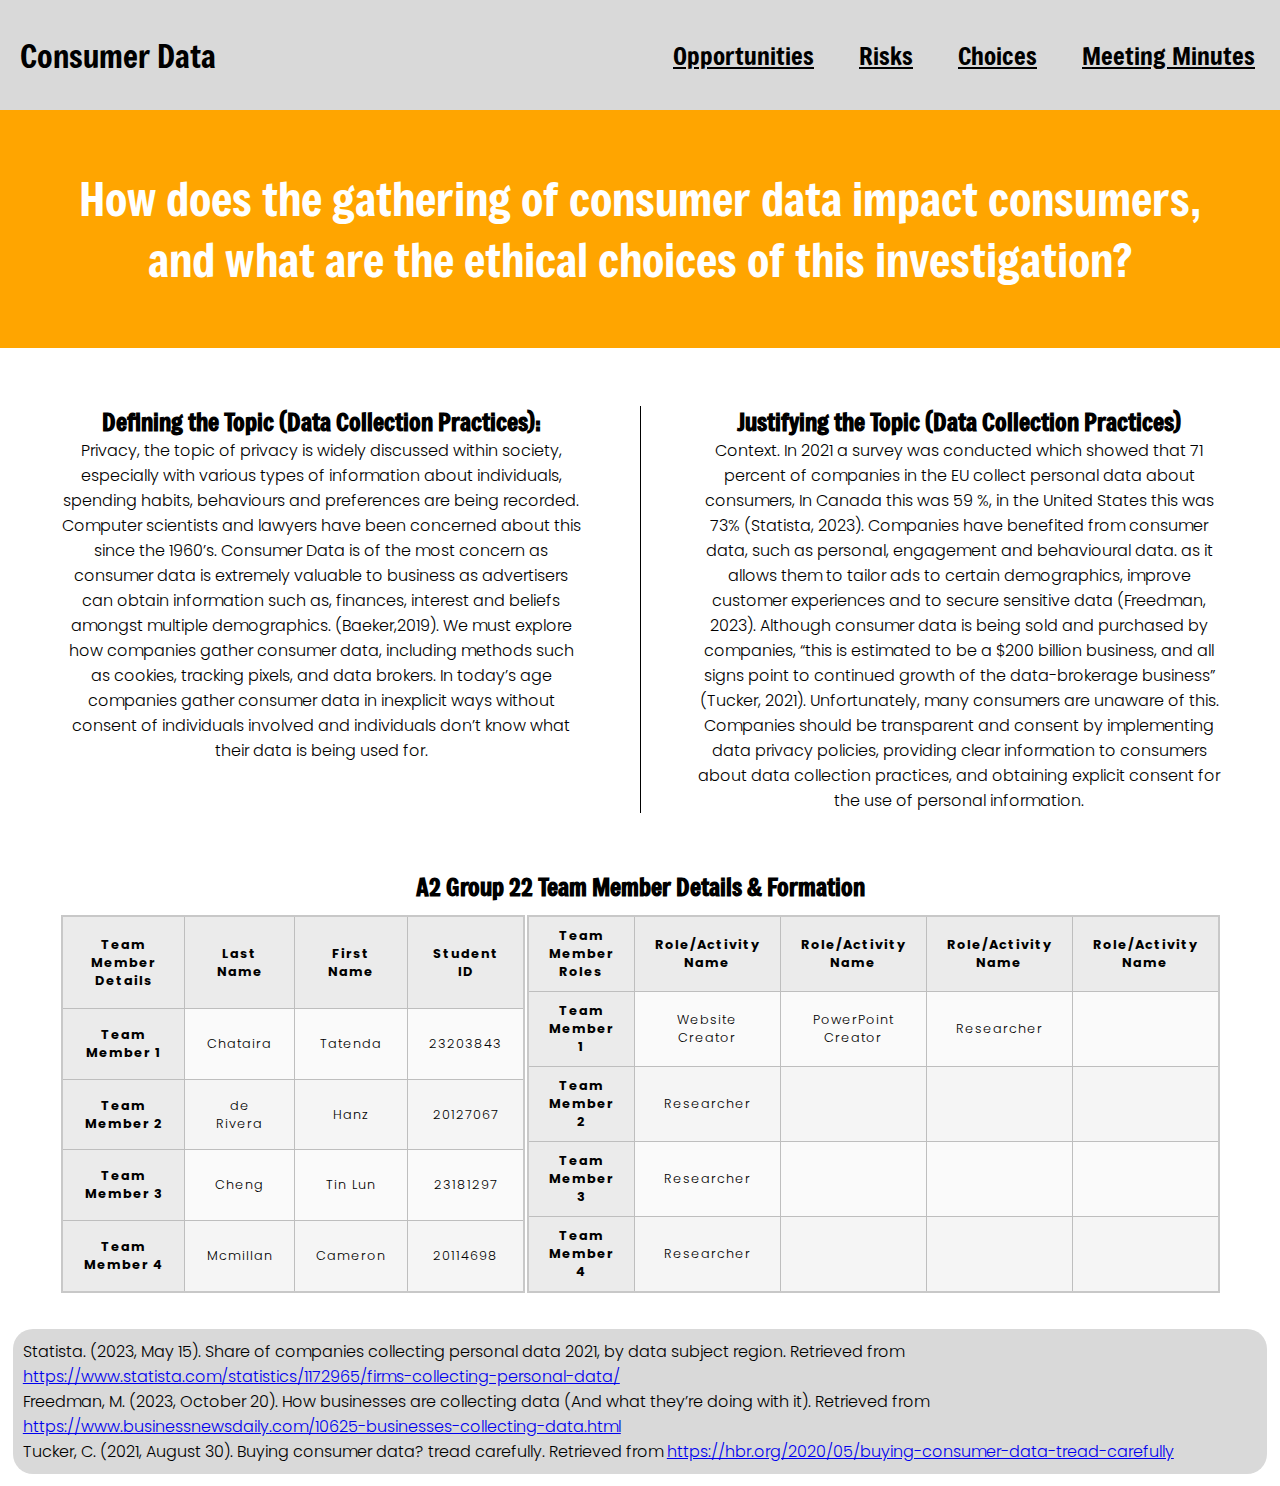
<file: index.html>
<!DOCTYPE html>
<html lang="en">
<head>
    <meta charset="UTF-8">
    <meta name="viewport" content="width=device-width, initial-scale=1.0">
    <link rel="preconnect" href="https://fonts.googleapis.com">
    <link rel="preconnect" href="https://fonts.gstatic.com" crossorigin>
    <link href="https://fonts.googleapis.com/css2?family=Freeman&display=swap" rel="stylesheet">
    <link rel="stylesheet" href="stylesheet.css">
    <link rel="preconnect" href="https://fonts.googleapis.com">
<link rel="preconnect" href="https://fonts.gstatic.com" crossorigin>
<link href="https://fonts.googleapis.com/css2?family=Poppins:ital,wght@0,100;0,200;0,300;0,400;0,500;0,600;0,700;0,800;0,900;1,100;1,200;1,300;1,400;1,500;1,600;1,700;1,800;1,900&display=swap" rel="stylesheet">
    <title>Consumer Data</title>
</head>
<body>
    <div class="container">
        <header>
    <div class="nav">
        <h1>Consumer Data</h1>
        <div class="right_nav">
        <ul>
            <li><a href="opportunities.html">Opportunities</a></li>
            <li><a href="risks.html">Risks</a></li>
            <li><a href="choices.html">Choices</a></li>
            <li><a href="meeting.html">Meeting Minutes</a></li>
        </ul>
    </div>
    </header>
        <div class="main_content">
            <section class="hero">
                <div class="left-column"></div>
                <div class="middle-column">
                  <p>How does the gathering of consumer data impact consumers, and what are the ethical choices of this investigation?</p>
                </div>
                <div class="right-column"></div>
              </section>
              <section class="content">
                <div class="left-column"></div>
                <div class="middle-column">
                    <div class="topic">
                    <div class="definition">
                        <h2>Defining the Topic (Data Collection Practices):</h2>
                        <p>Privacy, the topic of privacy is widely discussed within society, especially with various types of information about individuals, spending habits, behaviours and preferences are being recorded. Computer scientists and lawyers have been concerned about this since the 1960’s.  Consumer Data is of the most concern as consumer data is extremely valuable to business as advertisers can obtain information such as, finances, interest and beliefs amongst multiple demographics. (Baeker,2019). We must explore how companies gather consumer data, including methods such as cookies, tracking pixels, and data brokers. In today’s age companies gather consumer data in inexplicit ways without consent of individuals involved and individuals don’t know what their data is being used for.</p>
                    </div>
                    <div class="vl"></div>
                    <div class="justification">
                        <h2>Justifying the Topic (Data Collection Practices)</h2>
                        <p>Context. In 2021 a survey was conducted which showed that 71 percent of companies in the EU collect personal data about consumers, In Canada this was 59 %, in the United States this was 73% (Statista, 2023). Companies have benefited from consumer data, such as personal, engagement and behavioural data.  as it allows them to tailor ads to certain demographics, improve customer experiences and to secure sensitive data (Freedman, 2023).  Although consumer data is being sold and purchased by companies, “this is estimated to be a $200 billion business, and all signs point to continued growth of the data-brokerage business” (Tucker, 2021).  Unfortunately, many consumers are unaware of this. Companies should be transparent and consent by implementing data privacy policies, providing clear information to consumers about data collection practices, and obtaining explicit consent for the use of personal information.</p>
                    </div>
                </div>
                <div class="table-title">
                <h2>A2 Group 22 Team Member Details & Formation</h2>
            </div>
                <div class="member_roles">
                    
                    <table>
                        <p>
                        <body ><th>Team Member Details</th>
                        
                            
                            <th scope="col" class="last name">Last Name</th> 
                            <th scope="col" class="first name">First Name</th> 
                            <th scope="col" class="id">Student ID</th> 
                            
                        </tr>
                        
                        </p>
                        
                        <p align = "left"</p>
                            <th scope="row">Team Member 1</th>
                            <td>Chataira</td>
                            <td>Tatenda</td>
                            <td>23203843</td>
                            
                       </tr>
                        <p align = "left"</p>
                        <th scope="row">Team Member 2</th>
                            <td>de Rivera</td>
                            <td>Hanz</td>
                            <td>20127067</td>
                            
                     
                        </tr>
                        <th scope="row">Team Member 3</th>
                            <td>Cheng</td>
                            <td>Tin Lun</td>
                            <td>23181297</td>
                            
                      
                        </tr>
                        <th scope="row">Team Member 4</th>
                        <td>Mcmillan</td>
                        <td>Cameron</td>
                        <td>20114698</td>
                        
                    
                    </tr>
                        
                      
                    </table>
                    <table>
                        <p>
                        <body ><th>Team Member Roles</th>
                        
                            
                            <th scope="col" class="role1">Role/Activity Name</th> 
                            <th scope="col" class="role2">Role/Activity Name</th> 
                            <th scope="col" class="role3">Role/Activity Name</th> 
                            <th scope="col" class="role4">Role/Activity Name</th> 
                        </tr>
                        
                        </p>
                        
                        <p align = "left"</p>
                            <th scope="row">Team Member 1</th>
                            <td>Website Creator</td>
                            <td>PowerPoint Creator</td>
                            <td>Researcher</td>
                            <td></td>
                       </tr>
                        <p align = "left"</p>
                        <th scope="row">Team Member 2</th>
                            <td>Researcher</td>
                            <td></td>
                            <td></td>
                            <td></td>
                     
                        </tr>
                        <th scope="row">Team Member 3</th>
                            <td>Researcher</td>
                            <td></td>
                            <td></td>
                            <td></td>
                      
                        </tr>
                        <th scope="row">Team Member 4</th>
                        <td>Researcher</td>
                        <td></td>
                        <td></td>
                        <td></td>
                    
                    </tr>
                        
                      
                    </table>
            </div>
                </div>
                 
                 </div>
                <div class="right-column"></div>
              </section>
              
        <section class="refrences">
            <p>Statista. (2023, May 15). Share of companies collecting personal data 2021, by data subject region. Retrieved from <a href="https://www.statista.com/statistics/1172965/firms-collecting-personal-data/">https://www.statista.com/statistics/1172965/firms-collecting-personal-data/</a></p>
            <p>Freedman, M. (2023, October 20). How businesses are collecting data (And what they’re doing with it). Retrieved from <a href=" https://www.businessnewsdaily.com/10625-businesses-collecting-data.html"> https://www.businessnewsdaily.com/10625-businesses-collecting-data.html</a></p>
            <p>Tucker, C. (2021, August 30). Buying consumer data? tread carefully. Retrieved from <a href="https://hbr.org/2020/05/buying-consumer-data-tread-carefully">https://hbr.org/2020/05/buying-consumer-data-tread-carefully</a></p>
        </section>
    </div>
</div>
</body>
</html>
</file>
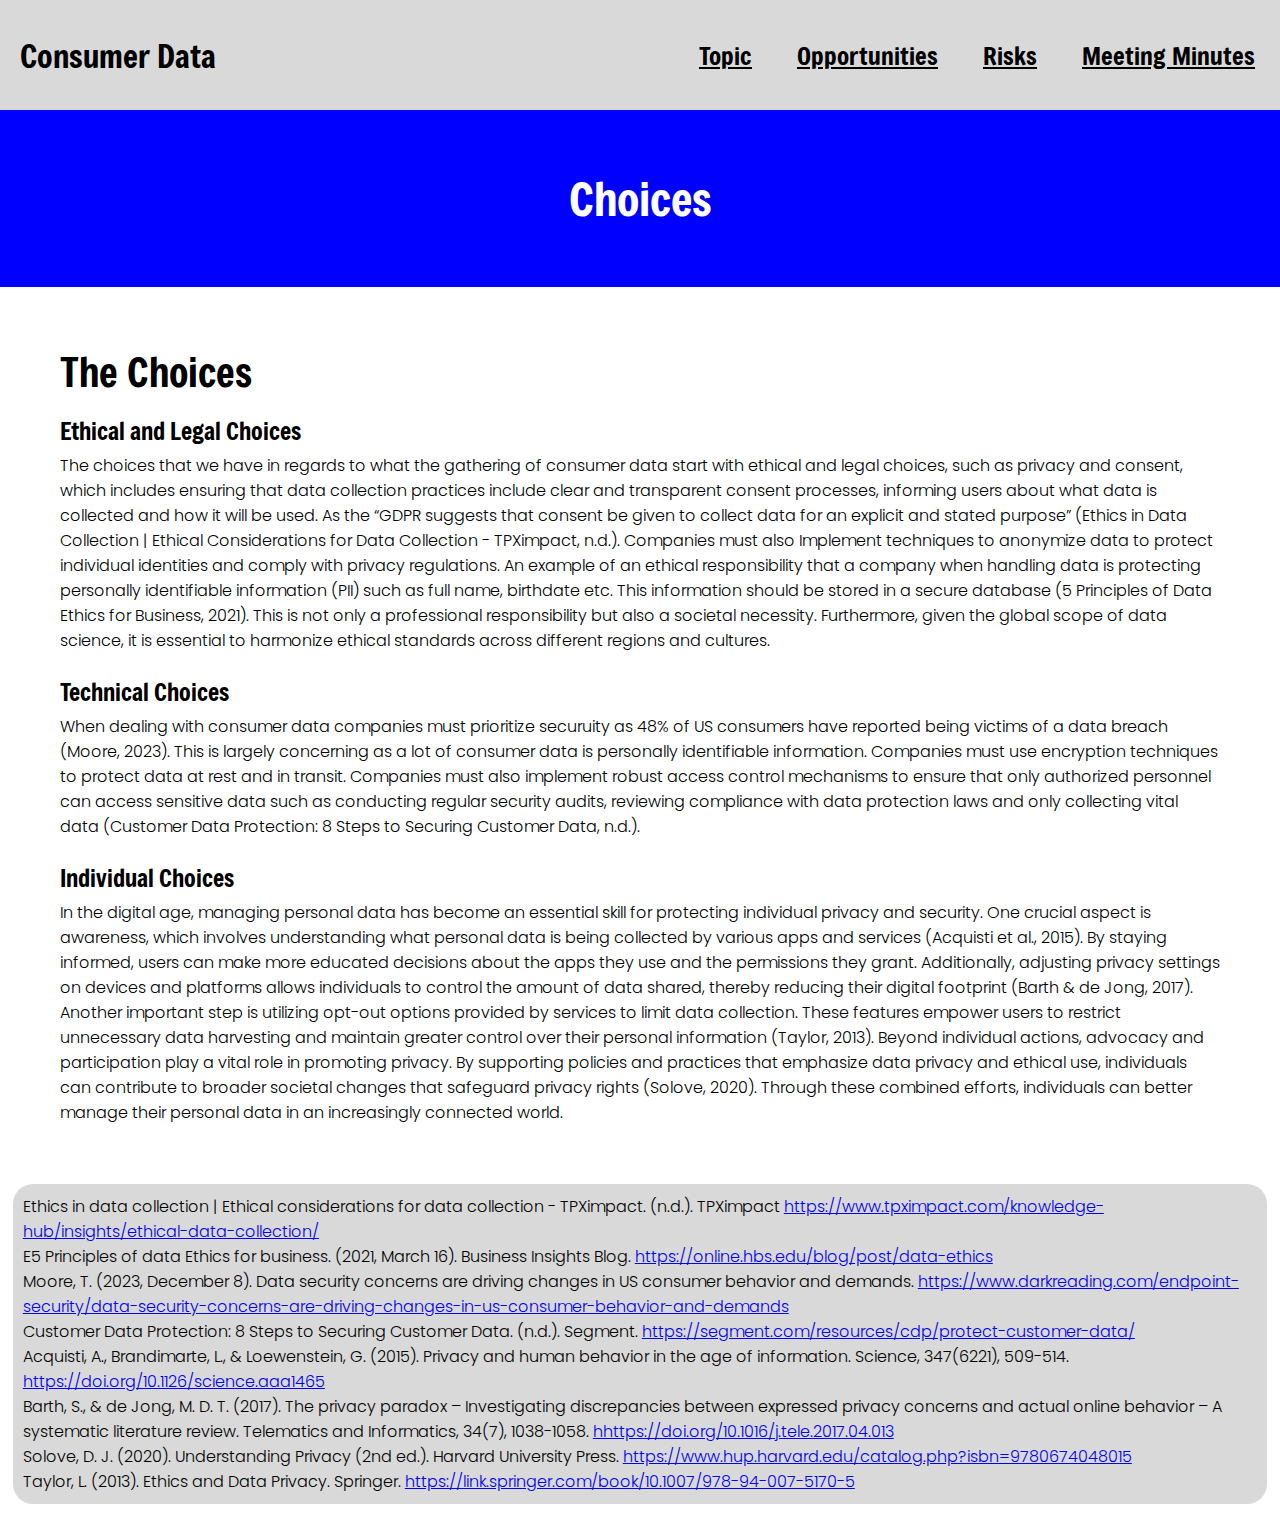
<file: choices.html>
<!DOCTYPE html>
<html lang="en">
<head>
    <meta charset="UTF-8">
    <meta name="viewport" content="width=device-width, initial-scale=1.0">
    <link rel="preconnect" href="https://fonts.googleapis.com">
    <link rel="preconnect" href="https://fonts.gstatic.com" crossorigin>
    <link href="https://fonts.googleapis.com/css2?family=Freeman&display=swap" rel="stylesheet">
    <link rel="stylesheet" href="stylesheet.css">
    <link rel="preconnect" href="https://fonts.googleapis.com">
<link rel="preconnect" href="https://fonts.gstatic.com" crossorigin>
<link href="https://fonts.googleapis.com/css2?family=Poppins:ital,wght@0,100;0,200;0,300;0,400;0,500;0,600;0,700;0,800;0,900;1,100;1,200;1,300;1,400;1,500;1,600;1,700;1,800;1,900&display=swap" rel="stylesheet">
    <title>Choices</title>

</head>
<body>
    <div class="container_3">
        <header>
    <div class="nav">
        <h1>Consumer Data</h1>
        <div class="right_nav">
        <ul>
            <li><a href="index.html">Topic</a></li>
            <li><a href="opportunities.html">Opportunities</a></li>
            <li><a href="risks.html">Risks</a></li>
            <li><a href="meeting.html">Meeting Minutes</a></li>
        </ul>
    </div>
    </header>
        <div class="main_content">
            <section class="hero">
                <div class="left-column"></div>
                <div class="middle-column">
                  <p>Choices</p>
                </div>
                <div class="right-column"></div>
            </section>
                <section class="content">
                    <div class="left-column"></div>
                    <div class="middle-column">
                        <div class="choices">
                            <h2 style="font-size: 40px;">The Choices</h2>
                    <div class="ethical">
                        <h2>Ethical and Legal Choices</h2>
                        <p>The choices that we have in regards to what the gathering of consumer data start with ethical and legal choices, such as privacy and consent, which includes ensuring that data collection practices include clear and transparent consent processes, informing users about what data is collected and how it will be used. As the “GDPR suggests that consent be given to collect data for an explicit and stated purpose” (Ethics in Data Collection | Ethical Considerations for Data Collection - TPXimpact, n.d.). Companies must also Implement techniques to anonymize data to protect individual identities and comply with privacy regulations. An example of an ethical responsibility that a company when handling data is protecting personally identifiable information (PII) such as full name, birthdate etc. This information should be stored in a secure database (5 Principles of Data Ethics for Business, 2021). This is not only a professional responsibility but also a societal necessity. Furthermore, given the global scope of data science, it is essential to harmonize ethical standards across different regions and cultures.</p>
                    </div>
                    <div class="technical">
                        <h2>Technical Choices</h2>
                        <p>
                            When dealing with consumer data companies must prioritize securuity as 48% of US consumers have reported being victims of a data breach (Moore, 2023). This is largely concerning as a lot of consumer data is personally identifiable information. Companies must use encryption techniques to protect data at rest and in transit. Companies must also implement robust access control mechanisms to ensure that only authorized personnel can access sensitive data such as conducting regular security audits, reviewing compliance with data protection laws and only collecting vital data (Customer Data Protection: 8 Steps to Securing Customer Data, n.d.). 
                            </p>
                    </div>
                    <div class="individual">
                        <h2>Individual Choices</h2>
                        <p>In the digital age, managing personal data has become an essential skill for protecting individual privacy and security. One crucial aspect is awareness, which involves understanding what personal data is being collected by various apps and services (Acquisti et al., 2015). By staying informed, users can make more educated decisions about the apps they use and the permissions they grant. Additionally, adjusting privacy settings on devices and platforms allows individuals to control the amount of data shared, thereby reducing their digital footprint (Barth & de Jong, 2017). Another important step is utilizing opt-out options provided by services to limit data collection. These features empower users to restrict unnecessary data harvesting and maintain greater control over their personal information (Taylor, 2013). Beyond individual actions, advocacy and participation play a vital role in promoting privacy. By supporting policies and practices that emphasize data privacy and ethical use, individuals can contribute to broader societal changes that safeguard privacy rights (Solove, 2020). Through these combined efforts, individuals can better manage their personal data in an increasingly connected world.</p>
                    </div>

                        </div>
                    </div>
                    <div class="right-column"></div>
                  </section>
        </div>
        <section class="refrences">
            <p>Ethics in data collection | Ethical considerations for data collection - TPXimpact. (n.d.). TPXimpact <a href="https://www.tpximpact.com/knowledge-hub/insights/ethical-data-collection/">https://www.tpximpact.com/knowledge-hub/insights/ethical-data-collection/</a></p>
            <p>E5 Principles of data Ethics for business. (2021, March 16). Business Insights Blog. <a href="https://online.hbs.edu/blog/post/data-ethics">https://online.hbs.edu/blog/post/data-ethics</a></p>
            <p>Moore, T. (2023, December 8). Data security concerns are driving changes in US consumer behavior and demands. <a href="https://www.darkreading.com/endpoint-security/data-security-concerns-are-driving-changes-in-us-consumer-behavior-and-demands">https://www.darkreading.com/endpoint-security/data-security-concerns-are-driving-changes-in-us-consumer-behavior-and-demands</a></p>
            <p>Customer Data Protection: 8 Steps to Securing Customer Data. (n.d.). Segment. <a href="https://segment.com/resources/cdp/protect-customer-data/">https://segment.com/resources/cdp/protect-customer-data/</a></p>
            <p>Acquisti, A., Brandimarte, L., & Loewenstein, G. (2015). Privacy and human behavior in the age of information. Science, 347(6221), 509-514. <a href="https://doi.org/10.1126/science.aaa1465">https://doi.org/10.1126/science.aaa1465</a></p>
            <p>Barth, S., & de Jong, M. D. T. (2017). The privacy paradox – Investigating discrepancies between expressed privacy concerns and actual online behavior – A systematic literature review. Telematics and Informatics, 34(7), 1038-1058. <a href="https://doi.org/10.1016/j.tele.2017.04.013">hhttps://doi.org/10.1016/j.tele.2017.04.013</a></p>
            <p>Solove, D. J. (2020). Understanding Privacy (2nd ed.). Harvard University Press. <a href="https://www.hup.harvard.edu/catalog.php?isbn=9780674048015">https://www.hup.harvard.edu/catalog.php?isbn=9780674048015</a></p>
            <p>Taylor, L. (2013). Ethics and Data Privacy. Springer. <a href="https://link.springer.com/book/10.1007/978-94-007-5170-5">https://link.springer.com/book/10.1007/978-94-007-5170-5</a></p>
        </section>
</div>
    
</body>
</html>
</file>
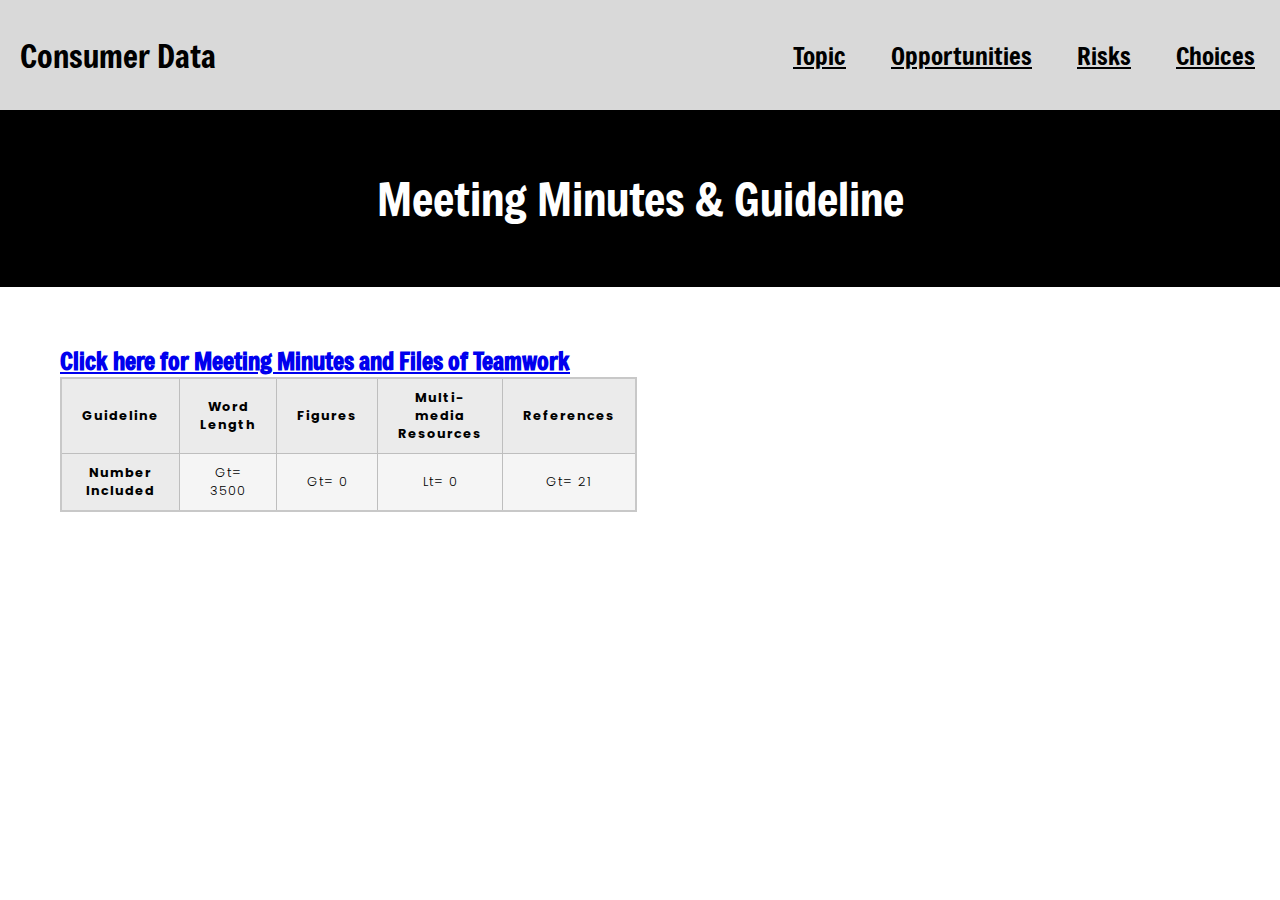
<file: meeting.html>
<!DOCTYPE html>
<html lang="en">
<head>
    <meta charset="UTF-8">
    <meta name="viewport" content="width=device-width, initial-scale=1.0">
    <link rel="preconnect" href="https://fonts.googleapis.com">
    <link rel="preconnect" href="https://fonts.gstatic.com" crossorigin>
    <link href="https://fonts.googleapis.com/css2?family=Freeman&display=swap" rel="stylesheet">
    <link rel="stylesheet" href="stylesheet.css">
    <link rel="preconnect" href="https://fonts.googleapis.com">
<link rel="preconnect" href="https://fonts.gstatic.com" crossorigin>
<link href="https://fonts.googleapis.com/css2?family=Poppins:ital,wght@0,100;0,200;0,300;0,400;0,500;0,600;0,700;0,800;0,900;1,100;1,200;1,300;1,400;1,500;1,600;1,700;1,800;1,900&display=swap" rel="stylesheet">
    <title>Meeting Minutes</title>
</head>
<body>
    <div class="container_5">
        <header>
    <div class="nav">
        <h1>Consumer Data</h1>
        <div class="right_nav">
        <ul>
            <li><a href="index.html">Topic</a></li>
            <li><a href="opportunities.html">Opportunities</a></li>
            <li><a href="risks.html">Risks</a></li>
            <li><a href="choices.html">Choices</a></li>
        </ul>
    </div>
    </header>
        <div class="main_content">
            <section class="hero">
                <div class="left-column"></div>
                <div class="middle-column">
                  <p>Meeting Minutes & Guideline</p>
                </div>
                <div class="right-column"></div>
              </section>
              <section class="content">
                <div class="left-column"></div>
                <div class="middle-column">
                    
                    <h2><a href="https://autuni-my.sharepoint.com/:f:/g/personal/hmc4229_autuni_ac_nz/ErtSE_fcw6JAmVSuVoAA7asBXSlOu4RL1MMJ5qfvgPeBqA?e=vzH37o">Click here for Meeting Minutes and Files of Teamwork</a></h2>

                    <table>
                        <p>
                        <body ><th>Guideline</th>
                        
                            
                            <th scope="col" class="word length">Word Length</th>
                            <th scope="col" class="first name">Figures</th> 
                            <th scope="col" class="id">Multi-media  Resources</th> 
                            <th scope="col" class="email">References</th>
                        <tr></tr>
                        
                        </p>
                        
                        <p align = "left"</p>
                            <th scope="row">Number Included</th>
                            <td> Gt= 3500</td>
                            <td> Gt= 0</td>
                            <td> Lt= 0</td>
                            <td> Gt= 21</td>
                       </tr>
                        
                      
                    </table>
            </div>
                </div>
                 
                 </div>
                <div class="right-column"></div>
              </section>
              
    </div>
</div>
</body>
</html>
</file>
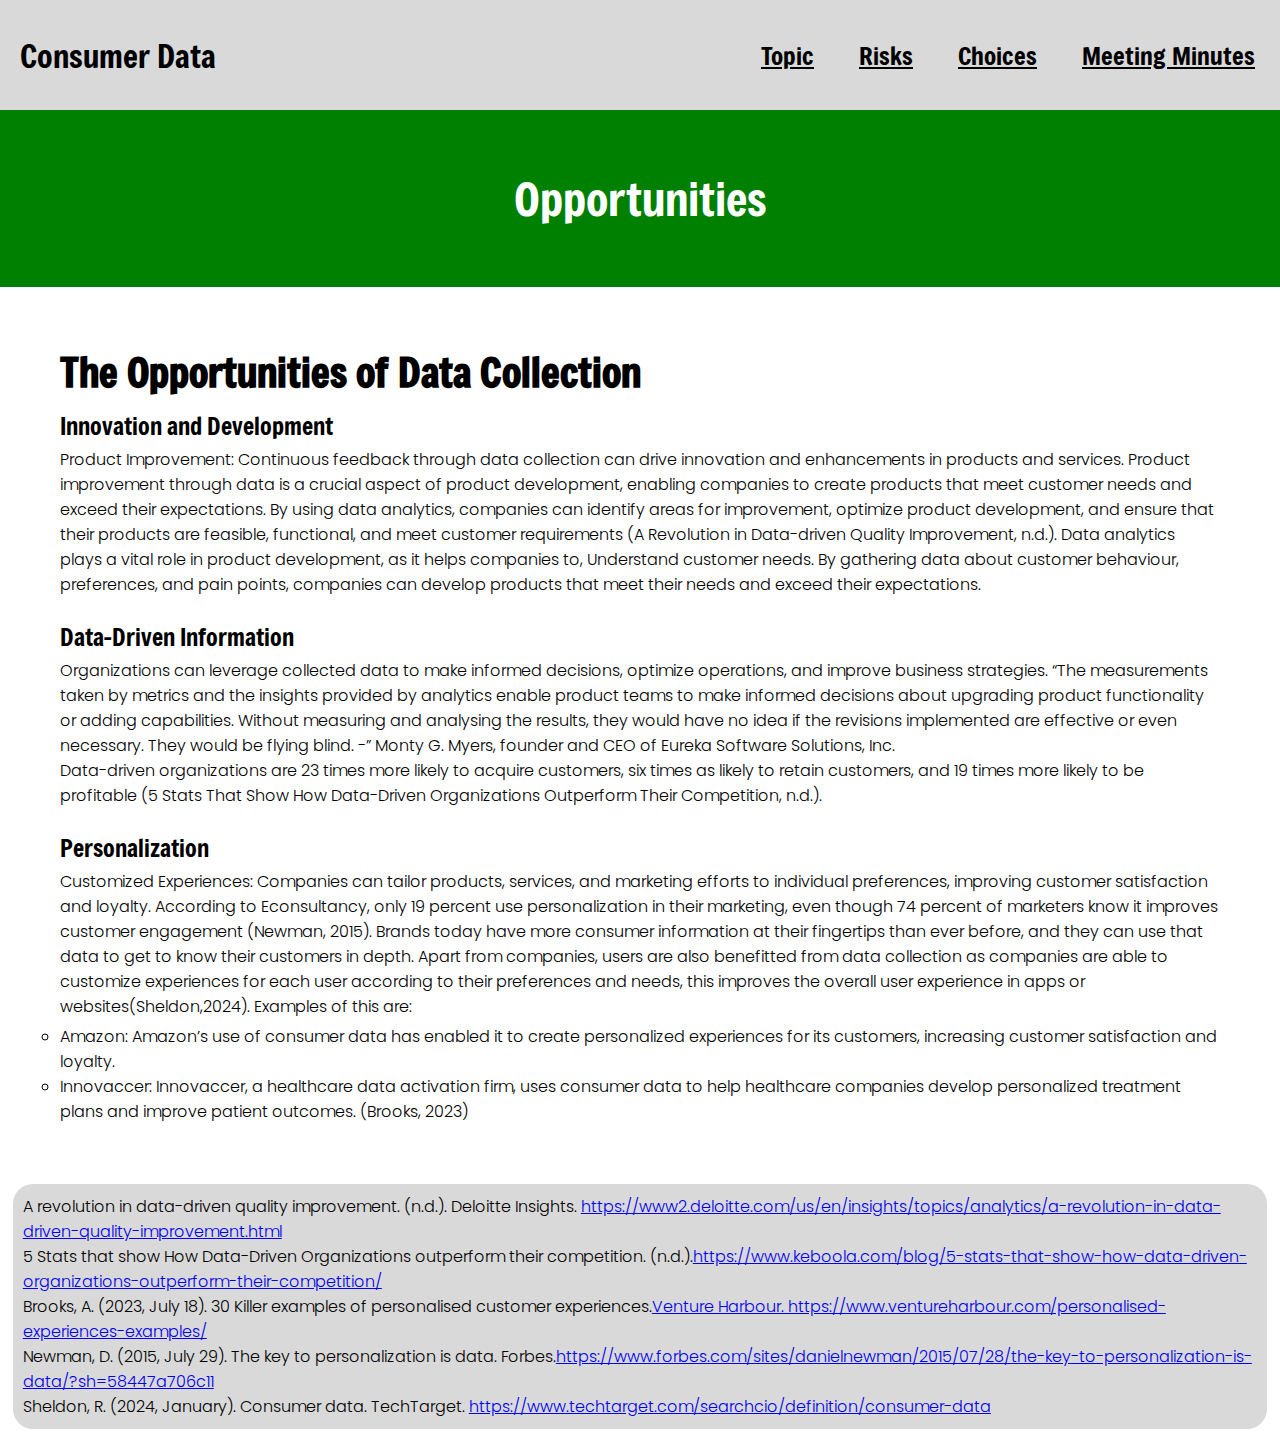
<file: opportunities.html>
<!DOCTYPE html>
<html lang="en">
<head>
    <meta charset="UTF-8">
    <meta name="viewport" content="width=device-width, initial-scale=1.0">
    <link rel="preconnect" href="https://fonts.googleapis.com">
    <link rel="preconnect" href="https://fonts.gstatic.com" crossorigin>
    <link href="https://fonts.googleapis.com/css2?family=Freeman&display=swap" rel="stylesheet">
    <link rel="stylesheet" href="stylesheet.css">
    <link rel="preconnect" href="https://fonts.googleapis.com">
<link rel="preconnect" href="https://fonts.gstatic.com" crossorigin>
<link href="https://fonts.googleapis.com/css2?family=Poppins:ital,wght@0,100;0,200;0,300;0,400;0,500;0,600;0,700;0,800;0,900;1,100;1,200;1,300;1,400;1,500;1,600;1,700;1,800;1,900&display=swap" rel="stylesheet">
    <title>Opportunities</title>

</head>
<body>
    <div class="container_2">
        <header>
    <div class="nav">
        <h1>Consumer Data</h1>
        <div class="right_nav">
        <ul>
            <li><a href="index.html">Topic</a></li>
            <li><a href="risks.html">Risks</a></li>
            <li><a href="choices.html">Choices</a></li>
            <li><a href="meeting.html">Meeting Minutes</a></li>
        </ul>
    </div>
    </header>
        <div class="main_content">
            <section class="hero">
                <div class="left-column"></div>
                <div class="middle-column">
                  <p>Opportunities</p>
                </div>
                <div class="right-column"></div>
            </section>
                <section class="content">
                    <div class="left-column"></div>
                    <div class="middle-column">
                        <h2 style="font-size: 40px;">The Opportunities of Data Collection</h2>
                        <div class="opportunities">
                            <div class="innovation">
                                <h2>Innovation and Development </h2>
                                <p>Product Improvement: Continuous feedback through data collection can drive innovation and enhancements in products and services.  Product improvement through data is a crucial aspect of product development, enabling companies to create products that meet customer needs and exceed their expectations. By using data analytics, companies can identify areas for improvement, optimize product development, and ensure that their products are feasible, functional, and meet customer requirements (A Revolution in Data-driven Quality Improvement, n.d.).
                                    Data analytics plays a vital role in product development, as it helps companies to, Understand customer needs. By gathering data about customer behaviour, preferences, and pain points, companies can develop products that meet their needs and exceed their expectations.
                                    </p>
                            </div>
                            <div class="Data Driven Information">
                                <h2>Data-Driven Information </h2>
                                <p>Organizations can leverage collected data to make informed decisions, optimize operations, and improve business strategies. “The measurements taken by metrics and the insights provided by analytics enable product teams to make informed decisions about upgrading product functionality or adding capabilities. Without measuring and analysing the results, they would have no idea if the revisions implemented are effective or even necessary. They would be flying blind. -” Monty G. Myers, founder and CEO of Eureka Software Solutions, Inc.</p>
                                <p>Data-driven organizations are 23 times more likely to acquire customers, six times as likely to retain customers, and 19 times more likely to be profitable (5 Stats That Show How Data-Driven Organizations Outperform Their Competition, n.d.).</p>
                            </div>
                            <div class="personalization">
                                <h2>Personalization</h2>
                                <p>Customized Experiences: Companies can tailor products, services, and marketing efforts to individual preferences, improving customer satisfaction and loyalty. According to Econsultancy, only 19 percent use personalization in their marketing, even though 74 percent of marketers know it improves customer engagement (Newman, 2015). Brands today have more consumer information at their fingertips than ever before, and they can use that data to get to know their customers in depth. Apart from companies, users are also benefitted from data collection as companies are able to customize experiences for each user according to their preferences and needs, this improves the overall user experience in apps or websites(Sheldon,2024). Examples of this are:  </p>

                                <ul>
                                    <li> Amazon: Amazon’s use of consumer data has enabled it to create personalized experiences for its customers, increasing customer satisfaction and loyalty. </li>
                                    <li>Innovaccer: Innovaccer, a healthcare data activation firm, uses consumer data to help healthcare companies develop personalized treatment plans and improve patient outcomes. (Brooks, 2023) </li>
                                    
                                </ul>
                            </div>
                                
                                
                              
                        </div>
                    </div>
                    <div class="right-column"></div>
                  </section>
        </div>
        <section class="refrences">
            <p>A revolution in data-driven quality improvement. (n.d.). Deloitte Insights. <a href="https://www2.deloitte.com/us/en/insights/topics/analytics/a-revolution-in-data-driven-quality-improvement.html">https://www2.deloitte.com/us/en/insights/topics/analytics/a-revolution-in-data-driven-quality-improvement.html</a></p>
            <p>5 Stats that show How Data-Driven Organizations outperform their competition. (n.d.).<a href="https://www.keboola.com/blog/5-stats-that-show-how-data-driven-organizations-outperform-their-competition">https://www.keboola.com/blog/5-stats-that-show-how-data-driven-organizations-outperform-their-competition/</a></p>
            <p>Brooks, A. (2023, July 18). 30 Killer examples of personalised customer experiences.<a href="Venture Harbour. https://www.ventureharbour.com/personalised-experiences-examples/">Venture Harbour. https://www.ventureharbour.com/personalised-experiences-examples/</a></p>
            <p>Newman, D. (2015, July 29). The key to personalization is data. Forbes.<a href="Venture Harbour. https://www.ventureharbour.com/personalised-experiences-examples/">https://www.forbes.com/sites/danielnewman/2015/07/28/the-key-to-personalization-is-data/?sh=58447a706c11</a></p>
            <p>Sheldon, R. (2024, January). Consumer data. TechTarget. <a href="https://www.techtarget.com/searchcio/definition/consumer-data">https://www.techtarget.com/searchcio/definition/consumer-data</a></p>
        </section>
</div>
    
</body>
</html>
</file>
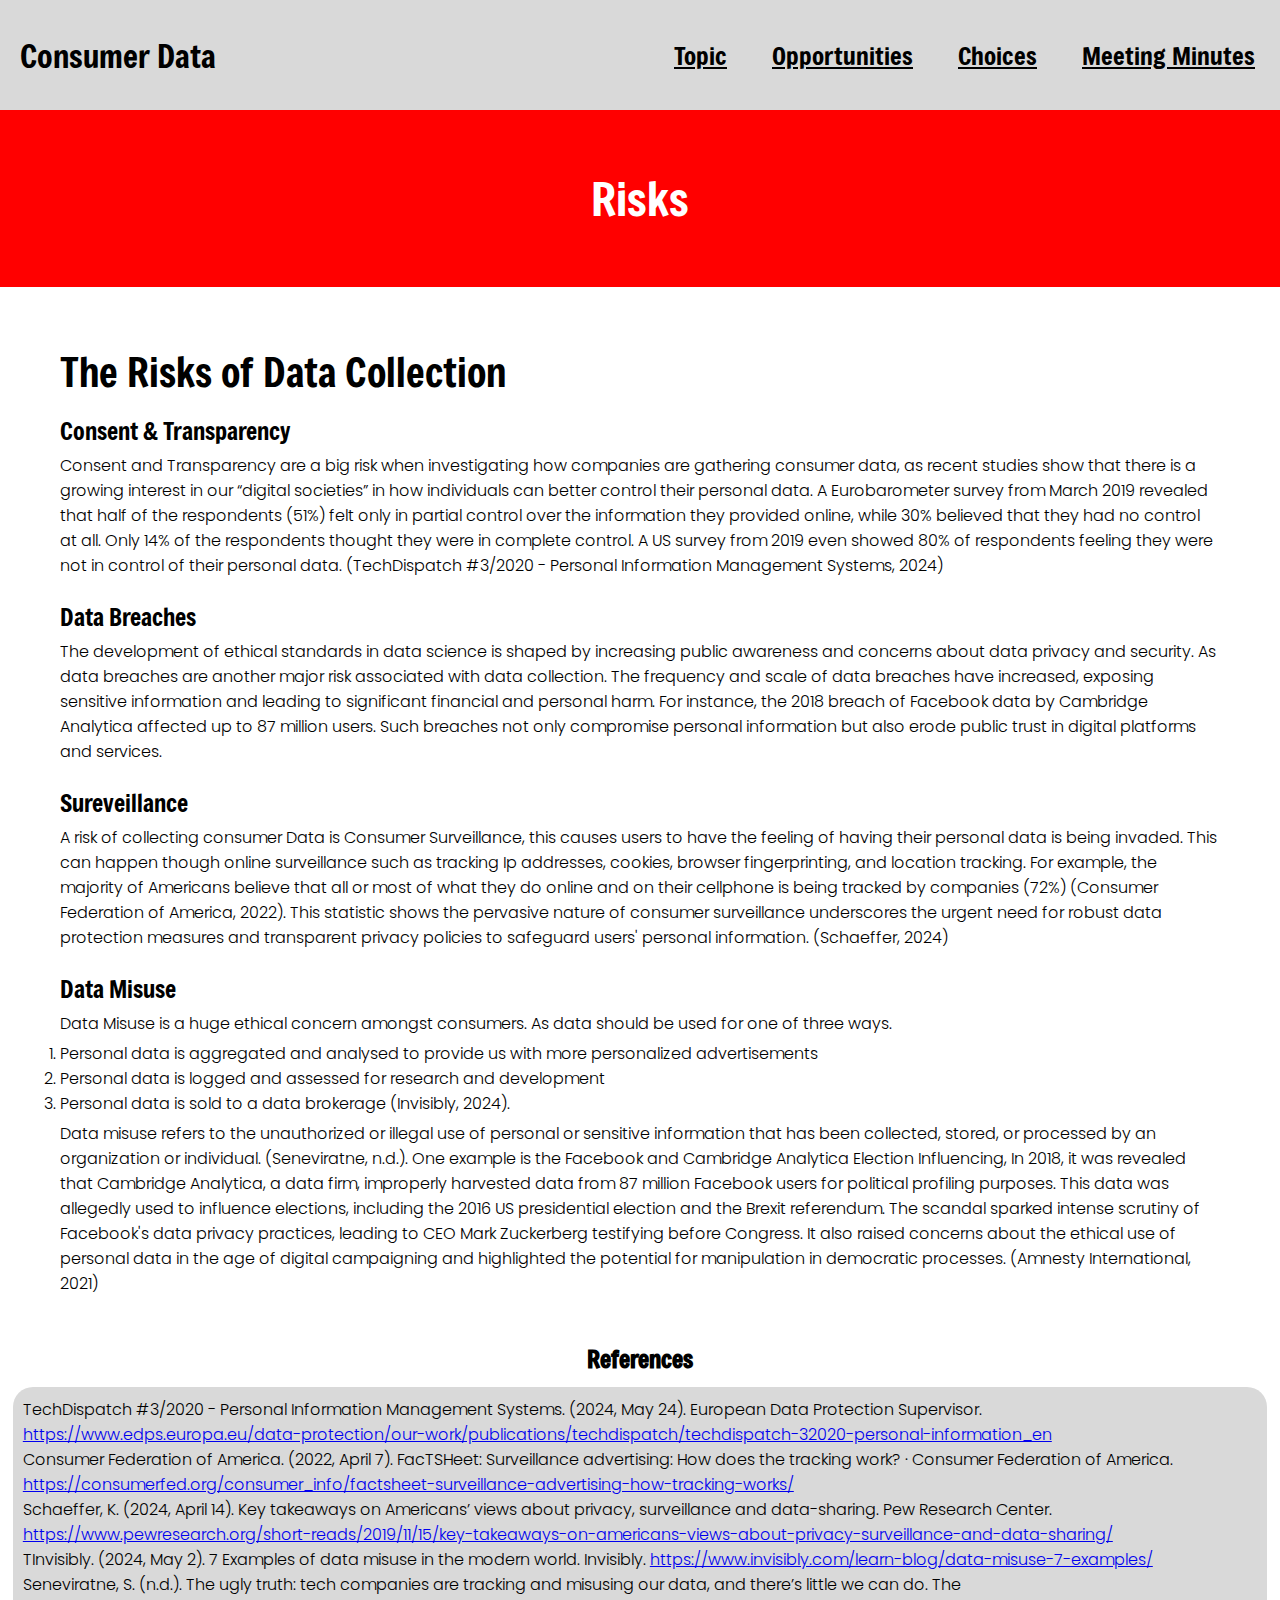
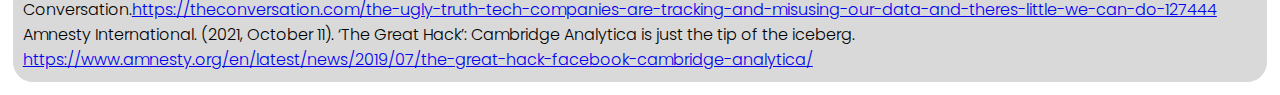
<file: risks.html>
<!DOCTYPE html>
<html lang="en">
<head>
    <meta charset="UTF-8">
    <meta name="viewport" content="width=device-width, initial-scale=1.0">
    <link rel="preconnect" href="https://fonts.googleapis.com">
    <link rel="preconnect" href="https://fonts.gstatic.com" crossorigin>
    <link href="https://fonts.googleapis.com/css2?family=Freeman&display=swap" rel="stylesheet">
    <link rel="stylesheet" href="stylesheet.css">
    <link rel="preconnect" href="https://fonts.googleapis.com">
<link rel="preconnect" href="https://fonts.gstatic.com" crossorigin>
<link href="https://fonts.googleapis.com/css2?family=Poppins:ital,wght@0,100;0,200;0,300;0,400;0,500;0,600;0,700;0,800;0,900;1,100;1,200;1,300;1,400;1,500;1,600;1,700;1,800;1,900&display=swap" rel="stylesheet">
    <title>Risks</title>

</head>
<body>
    <div class="container_4">
        <header>
    <div class="nav">
        <h1>Consumer Data</h1>
        <div class="right_nav">
        <ul>
            <li><a href="index.html">Topic</a></li>
            <li><a href="opportunities.html">Opportunities</a></li>
            <li><a href="choices.html">Choices</a></li>
            <li><a href="meeting.html">Meeting Minutes</a></li>
        </ul>
    </div>
    </header>
        <div class="main_content">
            <section class="hero">
                <div class="left-column"></div>
                <div class="middle-column">
                  <p>Risks</p>
                </div>
                <div class="right-column"></div>
            </section>
                <section class="content">
                    <div class="left-column"></div>
                    <div class="middle-column">
                        <div class="risks">
                            <h2 style="font-size: 40px;">The Risks of Data Collection</h2>
                    <div class="consent">
                        <h2>Consent & Transparency</h2>
                        <p>Consent and Transparency are a big risk when investigating how companies are gathering consumer data, as recent studies show that there is a growing interest in our “digital societies” in how individuals can better control their personal data. A Eurobarometer survey from March 2019 revealed that half of the respondents (51%) felt only in partial control over the information they provided online, while 30% believed that they had no control at all. Only 14% of the respondents thought they were in complete control. A US survey from 2019 even showed 80% of respondents feeling they were not in control of their personal data. (TechDispatch #3/2020 - Personal Information Management Systems, 2024)</p>
                    </div>
                    <div class="breaches">
                        <h2>Data Breaches</h2>
                        <p>The development of ethical standards in data science is shaped by increasing public awareness and concerns about data privacy and security. As data breaches are another major risk associated with data collection. The frequency and scale of data breaches have increased, exposing sensitive information and leading to significant financial and personal harm. For instance, the 2018 breach of Facebook data by Cambridge Analytica affected up to 87 million users. Such breaches not only compromise personal information but also erode public trust in digital platforms and services. </p>
                    </div>
                    <div class="surveillance">
                        <h2>Sureveillance</h2>
                        <p>A risk of collecting consumer Data is Consumer Surveillance, this causes users to have the feeling of having their personal data is being invaded. This can happen though online surveillance such as tracking Ip addresses, cookies, browser fingerprinting, and location tracking. For example, the majority of Americans believe that all or most of what they do online and on their cellphone is being tracked by companies (72%) (Consumer Federation of America, 2022). This statistic shows the pervasive nature of consumer surveillance underscores the urgent need for robust data protection measures and transparent privacy policies to safeguard users' personal information. (Schaeffer, 2024)</p>
                    </div>
                    <div class="misuse">
                        <h2>Data Misuse</h2>
                        <p style="padding-bottom: 5px;">Data Misuse is a huge ethical concern amongst consumers. As data should be used for one of three ways. </p>
                        
                        <ol style="padding-bottom: 5px;">
                            <li>Personal data is aggregated and analysed to provide us with more personalized advertisements</li>
                            <li>Personal data is logged and assessed for research and development</li>
                            <li>Personal data is sold to a data brokerage (Invisibly, 2024).</li>
                          </ol>  
                        <p>Data misuse refers to the unauthorized or illegal use of personal or sensitive information that has been collected, stored, or processed by an organization or individual.  (Seneviratne, n.d.). One example is the Facebook and Cambridge Analytica Election Influencing, In 2018, it was revealed that Cambridge Analytica, a data firm, improperly harvested data from 87 million Facebook users for political profiling purposes. This data was allegedly used to influence elections, including the 2016 US presidential election and the Brexit referendum. The scandal sparked intense scrutiny of Facebook's data privacy practices, leading to CEO Mark Zuckerberg testifying before Congress. It also raised concerns about the ethical use of personal data in the age of digital campaigning and highlighted the potential for manipulation in democratic processes. (Amnesty International, 2021)</p>
                    </div>
                        </div>
                    </div>
                    <div class="right-column"></div>
                  </section>
        </div>
        <div class="references-title">
            <h2>References</h2>
        </div>
        <section class="refrences">
            <p>TechDispatch #3/2020 - Personal Information Management Systems. (2024, May 24). European Data Protection Supervisor. <a href="https://www.edps.europa.eu/data-protection/our-work/publications/techdispatch/techdispatch-32020-personal-information_en">https://www.edps.europa.eu/data-protection/our-work/publications/techdispatch/techdispatch-32020-personal-information_en</a></p>
            <p>Consumer Federation of America. (2022, April 7). FacTSHeet: Surveillance advertising: How does the tracking work? · Consumer Federation of America. <a href="https://consumerfed.org/consumer_info/factsheet-surveillance-advertising-how-tracking-works/">https://consumerfed.org/consumer_info/factsheet-surveillance-advertising-how-tracking-works/</a></p>
            <p>Schaeffer, K. (2024, April 14). Key takeaways on Americans’ views about privacy, surveillance and data-sharing. Pew Research Center. <a href="https://www.pewresearch.org/short-reads/2019/11/15/key-takeaways-on-americans-views-about-privacy-surveillance-and-data-sharing/">https://www.pewresearch.org/short-reads/2019/11/15/key-takeaways-on-americans-views-about-privacy-surveillance-and-data-sharing/</a></p>
            <p>TInvisibly. (2024, May 2). 7 Examples of data misuse in the modern world. Invisibly. <a href="https://www.invisibly.com/learn-blog/data-misuse-7-examples/">https://www.invisibly.com/learn-blog/data-misuse-7-examples/</a></p>
            <p>Seneviratne, S. (n.d.). The ugly truth: tech companies are tracking and misusing our data, and there’s little we can do. The Conversation.<a href="https://theconversation.com/the-ugly-truth-tech-companies-are-tracking-and-misusing-our-data-and-theres-little-we-can-do-127444">https://theconversation.com/the-ugly-truth-tech-companies-are-tracking-and-misusing-our-data-and-theres-little-we-can-do-127444</a></p>
            <p>Amnesty International. (2021, October 11). ‘The Great Hack’: Cambridge Analytica is just the tip of the iceberg. <a href="https://www.amnesty.org/en/latest/news/2019/07/the-great-hack-facebook-cambridge-analytica/">https://www.amnesty.org/en/latest/news/2019/07/the-great-hack-facebook-cambridge-analytica/</a></p>
        </section>
</div>
    
</body>
</html>
</file>
<file: stylesheet.css>
*,
::before,
* ::after {
  padding: 0;
  margin: 0;
}

.nav {
  background-color: #d9d9d9;
  height: 100px;
  display: flex;
  justify-content: space-between;
  align-items: center;
  padding-top: 5px;
  padding-bottom: 5px;
}

ul {
    display: flex;
    list-style-type: none;
    justify-content: space-between;
  }
  
  ul li a {
    text-decoration: none;
    color: black;
    margin-right: 25px;
    font-size: 25px;
    text-decoration: underline;
    font-family: "Freeman", sans-serif;
    margin-left: 20px;
  }

 .nav h1 {
    margin-left: 20px;
    font-family: "Freeman", sans-serif;
    font-weight: 400;
    font-style: normal;
  }
  h2 {
    font-family: "Freeman", sans-serif;
  }

  .hero {
    object-fit: cover;
    background-color: orange;
    height: 50%;
    color: #ffffff;
    display: grid;
    justify-content: center;
    align-items: center;
    grid-template-columns: 60px 9fr 60px;
  }

  .container_2 .hero {
    object-fit: cover;
    background-color: green;
    height: 50%;
    color: #ffffff;
    display: grid;
    justify-content: center;
    align-items: center;
    grid-template-columns: 60px 9fr 60px;
  }

  .container_3 .hero {
    object-fit: cover;
    background-color: blue;
    height: 50%;
    color: #ffffff;
    display: grid;
    justify-content: center;
    align-items: center;
    grid-template-columns: 60px 9fr 60px;
  }

  .container_4 .hero {
    object-fit: cover;
    background-color: red;
    height: 50%;
    color: #ffffff;
    display: grid;
    justify-content: center;
    align-items: center;
    grid-template-columns: 60px 9fr 60px;
  }

  .container_5 .hero {
    object-fit: cover;
    background-color: black;
    height: 50%;
    color: #ffffff;
    display: grid;
    justify-content: center;
    align-items: center;
    grid-template-columns: 60px 9fr 60px;
  }
  
  .hero .left-column {
    grid-column-start: 1;
    grid-column-end: 2;
  }
  
  .hero .middle-column {
    grid-column-start: 2;
    grid-column-end: 3;
  }
  
  .hero .right-column {
    grid-column-start: 3;
    grid-column-end: 4;
  }

  p {
    font-family: "Poppins", sans-serif;
    font-weight: 300;
    font-style: normal;
  }
  

  .hero p {
    font-family: "Freeman", sans-serif;
    font-size: 46px;
    text-align: center;
  }

  .content {
    display: grid;
    grid-template-columns: 60px 9fr 60px;
  }
  
  .left-column {
    grid-column-start: 1;
    grid-column-end: 2;
  }
  
  .hero .middle-column {
    padding-top: 5%;
    padding-bottom: 5%;
    grid-column-start: 2;
    grid-column-end: 3;
    display: grid;
  }

  .middle-column {
    padding-top: 5%;
    padding-bottom: 2%;
    grid-column-start: 2;
    grid-column-end: 3;
    display: grid;
  }

  .topic {
    display: flex;
    text-align: center;
    justify-content: space-between;
    padding-bottom: 5%;
  }
  
  .right-column {
    grid-column-start: 3;
    grid-column-end: 4;
  }

  .definition {
    width: 45%;
  }

  .vl {
    border-left: 0.5px solid black;
    height: 100%;
    margin-left: 5px;
    margin-right: 5px;
  }

  .justification {
    width: 45%;
  }

  ol {
    font-family: "Poppins", sans-serif;
    font-weight: 300;
    font-style: normal;
  }

  .refrences {
    border-radius: 20px;
    background-color: #d9d9d9;
    margin: 1%;
    padding-top: 10px;
    padding-bottom: 10px;
    padding-right: 10px;
    padding-left: 10px;
  }

  table {
    border-collapse: collapse;
    border: 2px solid rgb(200,200,200);
    letter-spacing: 1px;
    font-size: 0.8rem;
    font-family: "Poppins", sans-serif;
    font-weight: 300;
    font-style: normal;
  }
  
  .member_roles {
    margin-top: 1%;
    display: flex;
    justify-content: space-between;
  }
  table {
    width: 40%;
  }
  td, th {
    border: 1px solid rgb(190,190,190);
    padding: 10px 20px;
  }
  
  th {
    background-color: rgb(235,235,235);
  }
  
  td {
    text-align: center;
  }
  
  tr:nth-child(even) td {
    background-color: rgb(250,250,250);
  }
  
  tr:nth-child(odd) td {
    background-color: rgb(245,245,245);
  }

  .table-title {
    text-align: center;
    justify-content: space-between;
  }

  .references-title {
    text-align: center;
    justify-content: space-between;
  }

  .risks {
    display:grid;
    justify-content: space-between;
    padding-bottom: 1%;
  }

  .risks div {
    margin-top: 1%;
    margin-bottom: 1%;
  }

  .risks h2 {
    margin-bottom: 0.5%;
    font-weight: 300;
  }

  .opportunities {
    display: grid;
    justify-content: space-between;
    padding-bottom: 1%;
  }

  .opportunities div {
    margin-top: 1%;
    margin-bottom: 1%;
  }

  .opportunities h2 {
    margin-bottom: 0.5%;
    font-weight: 300;
  }

  .choices {
    display: grid;
    justify-content: space-between;
    padding-bottom: 1%;
  }

  .choices div {
    margin-top: 1%;
    margin-bottom: 1%;
  }

  .choices h2 {
    margin-bottom: 0.5%;
    font-weight: 300;
  }
  .personalization ul {
    list-style-type: circle;
    margin-top: 5px;
    display: grid;
    font-family: "Poppins", sans-serif;
    font-weight: 300;
    font-style: normal;
  }
</file>
